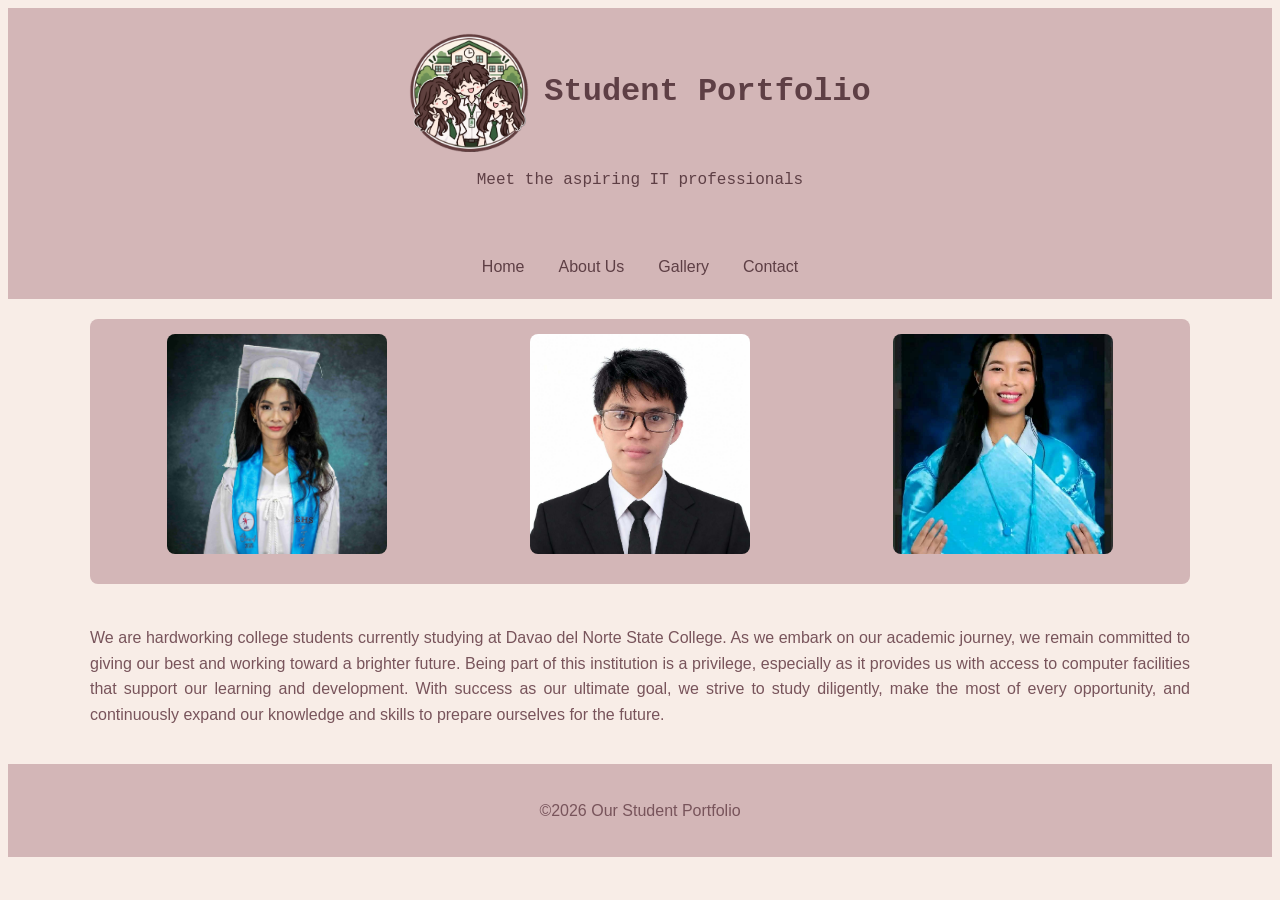
<file: index.html>
<!DOCTYPE html>
<html lang="en">
    <head>
        <meta charset="UTF-8">
        <meta name="viewport" content="width=device-width,initial-scale=1.0">
        <title>Student Portfolio</title>
        <link rel="icon" type="image/png" href="img/logo.png">
        <link rel="stylesheet" href="./style.css">
    </head>
    <body>
        <header>
            <div class="brand">
            <img src="img/logo.png" alt="Logo" class="logo">
            <h1>Student Portfolio</h1>
            </div>
            <p>Meet the aspiring IT professionals</p>
        </header>

        <nav aria-label="Main navigation">
            <a href="./index.html">Home</a>
            <a href="./about.html">About Us</a>
            <a href="./gallery.html">Gallery</a>
            <a href="./contact.html">Contact</a>
        </nav>

        <main>
            <div class="container">
                <img src="./img/lady.jpg" alt="Image of Lady">
                <img src="./img/sal.jpg" alt="Image of Sal">
                <img src="./img/jane.jpg" alt="Image of Jane">
            </div>

            <p>We are hardworking college students currently studying at Davao del Norte State College. As we embark on our academic journey, we remain committed to giving our best and working toward a brighter future. Being part of this institution is a privilege, especially as it provides us with access to computer facilities that support our learning and development. With success as our ultimate goal, we strive to study diligently, make the most of every opportunity, and continuously expand our knowledge and skills to prepare ourselves for the future.</p>
        </main>

        <footer> <p>©2026 Our Student Portfolio</p></footer>
    </body>
</html>
</file>
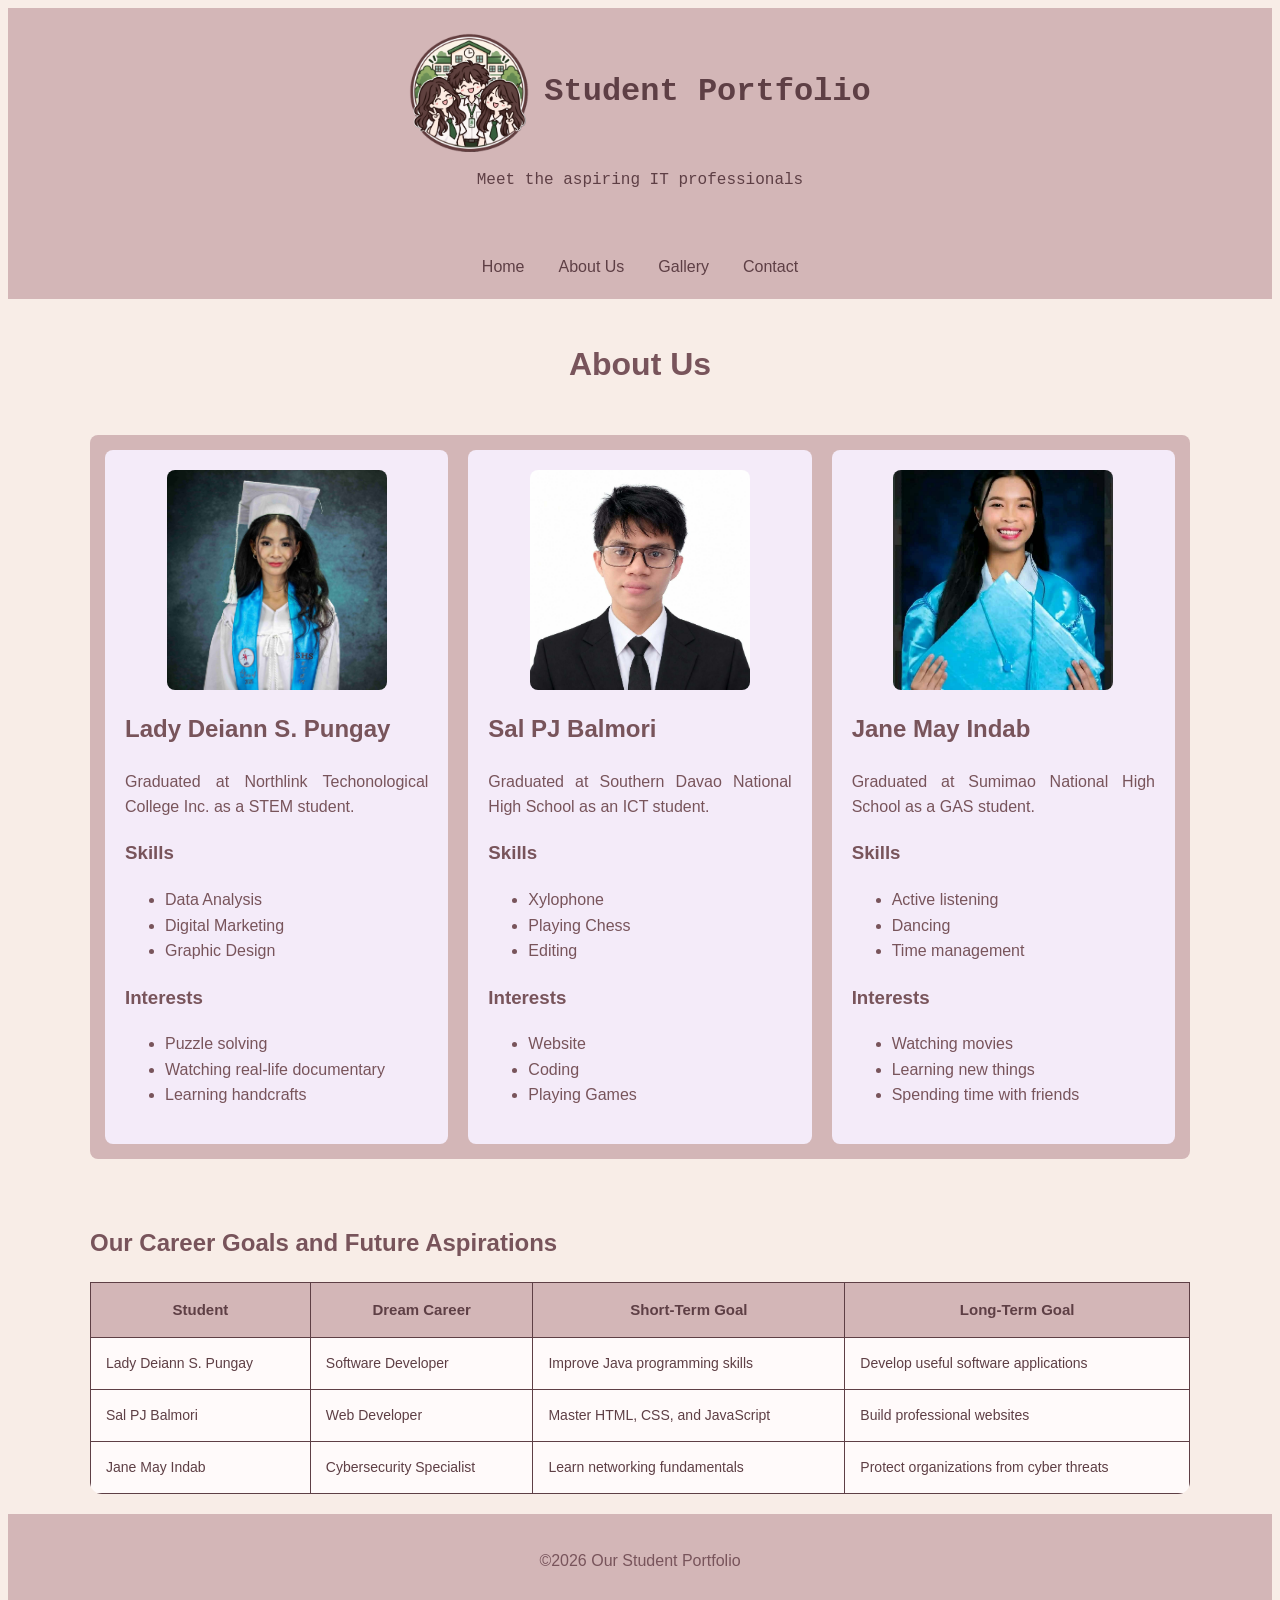
<file: about.html>
<!DOCTYPE html>
<html lang="en">
    <head>
        <meta charset="UTF-8">
        <meta name="viewport" content="width=device-width,initial-scale=1.0">
        <title>Student Portfolio</title>
        <link rel="icon" type="image/png" href="img/logo.png">
        <link rel="stylesheet" href="./style.css">
    </head>
    <body>
        <header>
            <div class="brand">
            <img src="img/logo.png" alt="Logo" class="logo">
            <h1>Student Portfolio</h1>
            </div>
            <p>Meet the aspiring IT professionals</p>
        </header>

        <nav aria-label="Main navigation">
            <a href="./index.html">Home</a>
            <a href="./about.html">About Us</a>
            <a href="./gallery.html">Gallery</a>
            <a href="./contact.html">Contact</a>
        </nav>

        <main>
             <h2 class="page-title">About Us</h2>
            <div class="container">
                <article class="profile-card">
                    <img src="./img/lady.jpg" alt="Image of Lady">

                    <h2>Lady Deiann S. Pungay</h2>
                    <p>Graduated at Northlink Techonological College Inc. as a STEM student.</p>
                    <h3>Skills</h3>
                    <ul>
                        <li>Data Analysis</li>
                        <li>Digital Marketing</li>
                        <li>Graphic Design</li>
                    </ul>
                    <h3>Interests</h3>
                    <ul>
                        <li>Puzzle solving</li>
                        <li>Watching real-life documentary</li>
                        <li>Learning handcrafts</li>
                    </ul>
                </article>
           
                <article class="profile-card">
                    <img src="./img/sal.jpg" alt="Image of Sal">

                    <h2>Sal PJ Balmori</h2>
                    <p>Graduated at Southern Davao National High School as an ICT student.</p>
                    <h3>Skills</h3>
                    <ul>
                        <li>Xylophone</li>
                        <li>Playing Chess</li>
                        <li>Editing</li>
                    </ul>
                    <h3>Interests</h3>
                    <ul>
                        <li>Website</li>
                        <li>Coding</li>
                        <li>Playing Games</li>
                    </ul>
                </article>
           
                <article class="profile-card">
                    <img src="./img/jane.jpg" alt="Image of Jane">

                    <h2>Jane May Indab</h2>
                    <p>Graduated at Sumimao National High School as a GAS student.</p>
                    <h3>Skills</h3>
                    <ul>
                        <li>Active listening</li>
                        <li>Dancing</li>
                        <li>Time management</li>
                    </ul>
                    <h3>Interests</h3>
                    <ul>
                        <li>Watching movies</li>
                        <li>Learning new things</li>
                        <li>Spending time with friends</li>
                    </ul>
                </article>
            </div>

            <div class="table-container">
        <article class="profile-card">

                <h2>Our Career Goals and Future Aspirations</h2>

                     <table>
                        <thead>
                            <tr>
                                <th>Student</th>
                                <th>Dream Career</th>
                                <th>Short-Term Goal</th>
                                <th>Long-Term Goal</th>
                            </tr>
                         </thead>
                         
                            <tr>
                                <td>Lady Deiann S. Pungay</td>
                                <td>Software Developer</td>
                                <td>Improve Java programming skills</td>
                                <td>Develop useful software applications</td>
                            </tr>

                            <tr>
                                <td>Sal PJ Balmori</td>
                                <td>Web Developer</td>
                                <td>Master HTML, CSS, and JavaScript</td>
                                <td>Build professional websites</td>
                            </tr>

                            <tr>
                                <td>Jane May Indab</td>
                                <td>Cybersecurity Specialist</td>
                                <td>Learn networking fundamentals</td>
                                <td>Protect organizations from cyber threats</td>
                            </tr>
                    </table>

        </article>
    </div>


        </main>

        <footer> <p>©2026 Our Student Portfolio</p></footer>
        
    </body>
</html>
</file>
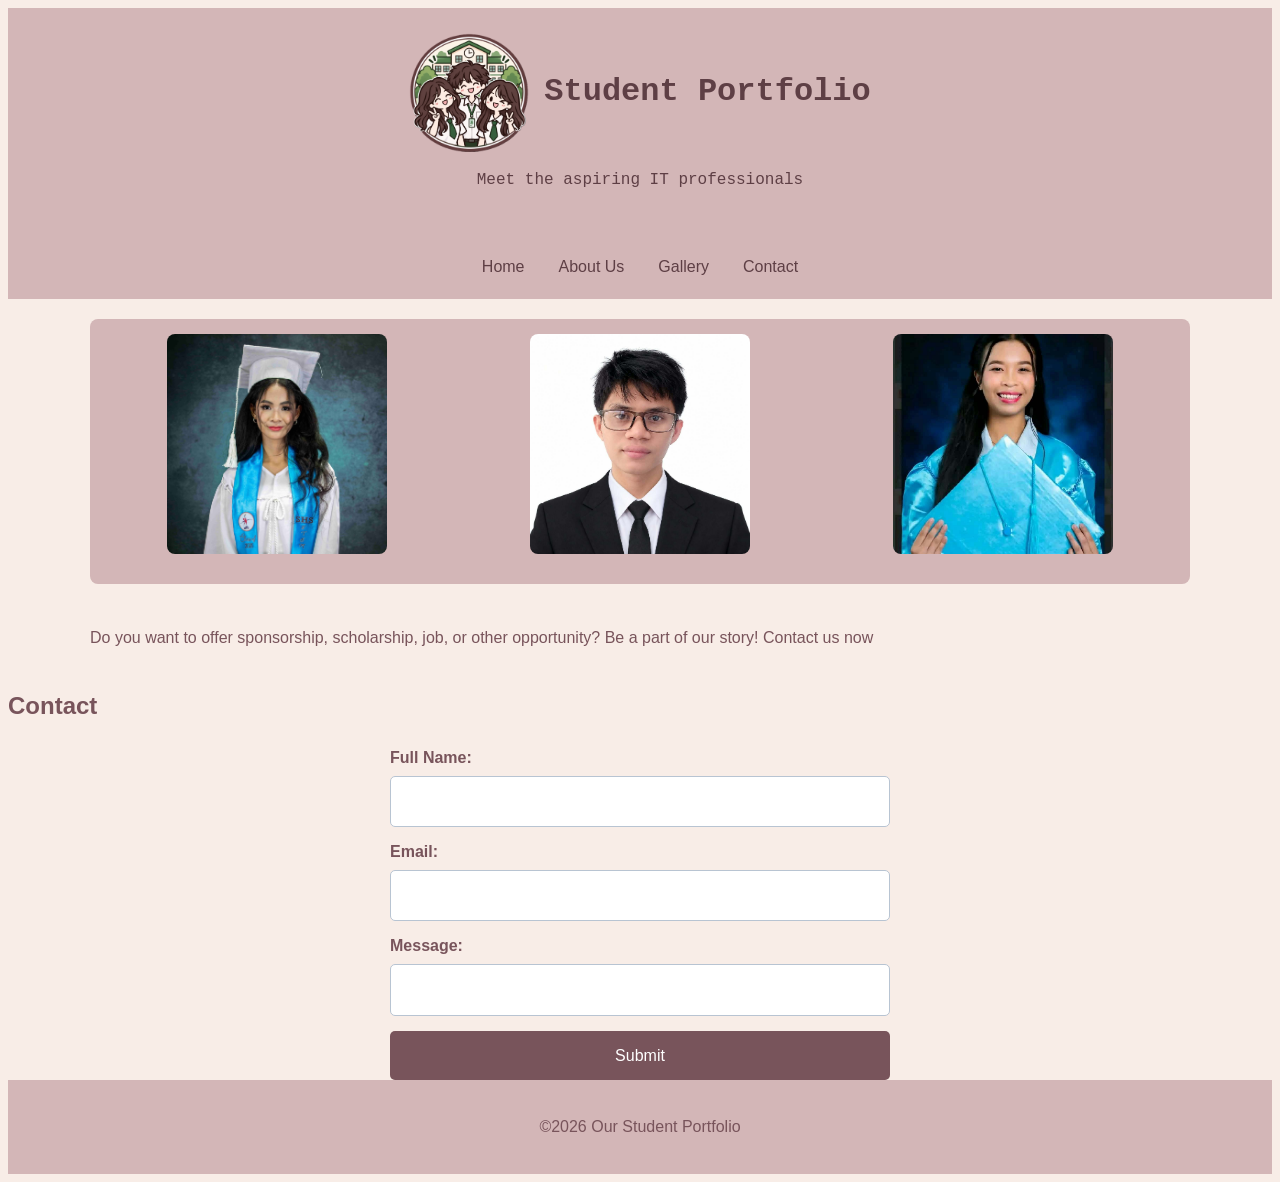
<file: contact.html>
<!DOCTYPE html>
<html lang="en">
    <head>
        <meta charset="UTF-8">
        <meta name="viewport" content="width=device-width,initial-scale=1.0">
        <title>Student Portfolio</title>
        <link rel="icon" type="image/png" href="img/logo.png">
        <link rel="stylesheet" href="./style.css">
    </head>
    <body>
        <header>
            <div class="brand">
            <img src="img/logo.png" alt="Logo" class="logo">
            <h1>Student Portfolio</h1>
            </div>
            <p>Meet the aspiring IT professionals</p>
        </header>

        <nav aria-label="Main navigation">
            <a href="./index.html">Home</a>
            <a href="./about.html">About Us</a>
            <a href="./gallery.html">Gallery</a>
            <a href="./contact.html">Contact</a>
        </nav>

        <main>
            <div class="container">
                <img src="./img/lady.jpg" alt="Image of Lady">
                <img src="./img/sal.jpg" alt="Image of Sal">
                <img src="./img/jane.jpg" alt="Image of Jane">
            </div>
            <p>Do you want to offer sponsorship, scholarship, job, or other opportunity? Be a part of our story! Contact us now</p>

        </main>

            <h2>Contact</h2> 
    <form>
    <label for="name">Full Name:</label>
    <input type="text" id="name" name="name" required>
    <label for="email">Email:</label>
    <input type="email" id="email" name="email" required>
    <label for="message">Message:</label>
    <input type="text" id="message" name="message" required>
    <button type="submit">Submit</button>
    </form>

        <footer> <p>©2026 Our Student Portfolio</p></footer>

    </body>
</html>
</file>
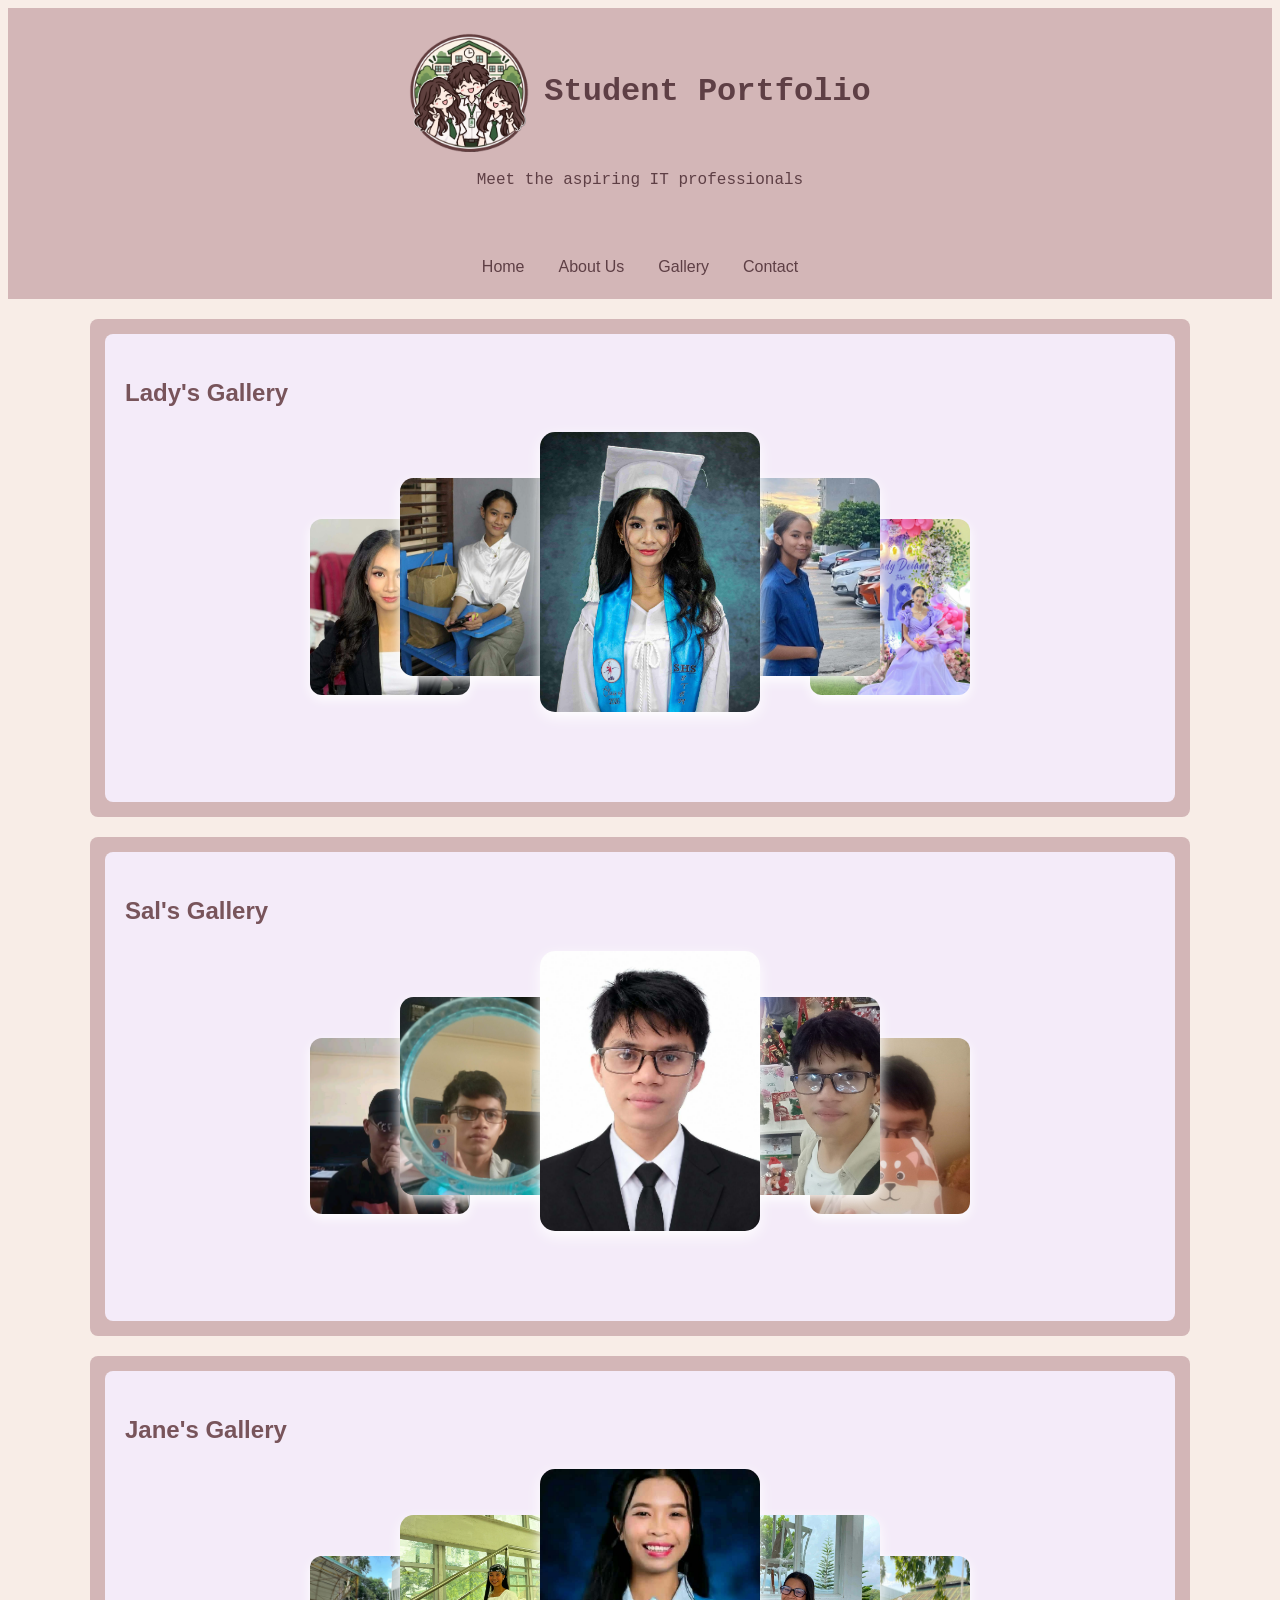
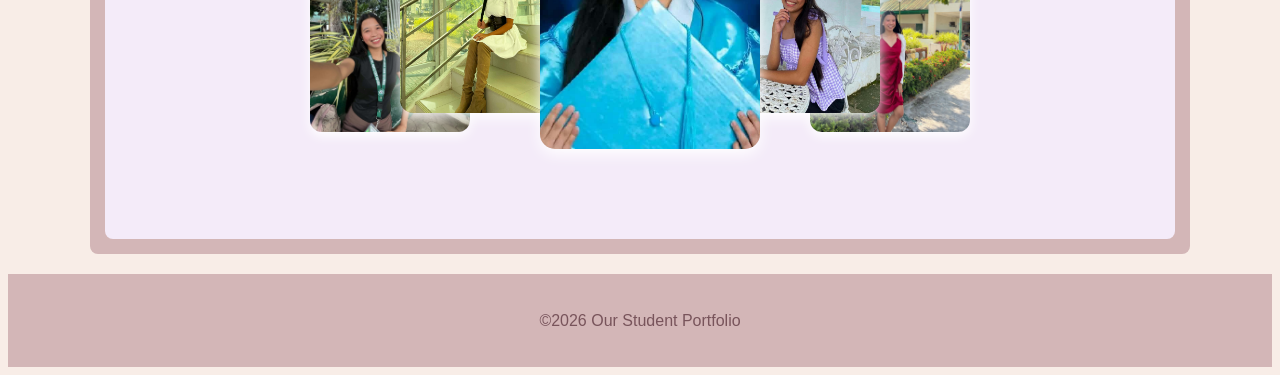
<file: gallery.html>
<!DOCTYPE html>
<html lang="en">
    <head>
        <meta charset="UTF-8">
        <meta name="viewport" content="width=device-width,initial-scale=1.0">
        <title>Student Portfolio</title>
        <link rel="icon" type="image/png" href="img/logo.png">
        <link rel="stylesheet" href="./style.css">
    </head>
    <body>
        <header>
            <div class="brand">
            <img src="img/logo.png" alt="Logo" class="logo">
            <h1>Student Portfolio</h1>
            </div>
            <p>Meet the aspiring IT professionals</p>
        </header>

        <nav aria-label="Main navigation">
            <a href="./index.html">Home</a>
            <a href="./about.html">About Us</a>
            <a href="./gallery.html">Gallery</a>
            <a href="./contact.html">Contact</a>
        </nav>

        <main>
            <div class="container">
                <article class="profile-card">

                    <h2>Lady's Gallery</h2>

        <div class="gallery">

        <a class="picture p1" href="./img/lady2.jpg" aria-label="View Lady's Second picture">

            <img src="img/lady2.jpg" alt="2nd Picture of Lady">
        </a>

        <a class="picture p2" href="./img/lady3.jpg" aria-label="View Lady's third picture">

            <img src="img/lady3.jpg" alt="3rd Picture of Lady">
        </a>

        <a class="picture p3" href="./img/lady.jpg" aria-label="View Lady's first picture">

            <img src="img/lady.jpg" alt="1st Picture of Lady">
        </a>

        <a class="picture p4" href="./img/lady4.jpg" aria-label="View Lady's fourth picture">

            <img src="img/lady4.jpg" alt="4th Picture of Lady">
        </a>

        <a class="picture p5" href="./img/lady5.jpg" aria-label="View Lady's fifth picture">

            <img src="img/lady5.jpg" alt="5th Picture of Lady">
        </a>

        </div>

        </article>
        </div>
        </main>

        <main>
            <div class="container">
                <article class="profile-card">

                    <h2>Sal's Gallery</h2>

        <div class="gallery">

       <a class="picture p1" href="./img/sal2.jpg" aria-label="View Sal's Second picture">

            <img src="img/sal2.jpg" alt="2nd Picture of Sal">
        </a>

        <a class="picture p2" href="./img/sal3.jpg" aria-label="View Sal's third picture">

            <img src="img/sal3.jpg" alt="3rd Picture of Sal">
        </a>

        <a class="picture p3" href="./img/sal.jpg" aria-label="View Sal's first picture">

            <img src="img/sal.jpg" alt="1st Picture of Sal">
        </a>

        <a class="picture p4" href="./img/sal4.jpg" aria-label="View Sal's fourth picture">

            <img src="img/sal4.jpg" alt="4th Picture of Sal">
        </a>

        <a class="picture p5" href="./img/sal5.jpg" aria-label="View Sal's fifth picture">

            <img src="img/sal5.jpg" alt="5th Picture of Sal">
        </a>

        </div>
        </article>
        </div>
        </main>

        <main>
            <div class="container">
                <article class="profile-card">

                    <h2>Jane's Gallery</h2>

        <div class="gallery">

        <a class="picture p1" href="./img/jane2.jpg" aria-label="View Jane's Second picture">

            <img src="img/jane2.jpg" alt="2nd Picture of Jane">
        </a>

        <a class="picture p2" href="./img/jane3.jpg" aria-label="View Jane's third picture">

            <img src="img/jane3.jpg" alt="3rd Picture of Jane">
        </a>

        <a class="picture p3" href="./img/jane.jpg" aria-label="View Jane's first picture">

            <img src="img/jane.jpg" alt="1st Picture of Jane">
        </a>

        <a class="picture p4" href="./img/jane4.jpg" aria-label="View Jane's fourth picture">

            <img src="img/jane4.jpg" alt="4th Picture of Jane">
        </a>

        <a class="picture p5" href="./img/jane5.jpg" aria-label="View Jane's fifth picture">

            <img src="img/jane5.jpg" alt="5th Picture of Jane">
        </a>

        </div>
        </article>
        </div>
        </main>

        <footer> <p>©2026 Our Student Portfolio</p></footer>

    </body>
</html>
</file>
<file: style.css>
* {
    box-sizing: border-box;
}

html {
    scroll-behavior: smooth;
}

body {
    font-family: Arial, sans-serif; 
    line-height: 1.6;
    color: #78545B;
    background-color: #f8ede7;
    font-size: medium;
    text-align: justify;
}

header {
    background-color: #d3b6b7;
    color: #5e3f45;
    text-align: center;
    padding: 24px 16px;
    font-family: 'Courier New', Courier, monospace;
}

.logo-container {
    display: flex;
    align-items: center;
    justify-content: center;
    gap: 15px;
}

.brand {
    display: flex;
    align-items: center;
    justify-content: center;
    gap: 15px;
}

.logo {
    width: 120px;
    height: 120px;
    object-fit: contain;
    display: block;
}

.brand h1 {
    margin: 0;
    text-align: center;
}

nav {
    background: #d3b6b7;
    padding: 12px;
    display: flex;
    justify-content: center;
    align-items: center;
    flex-wrap: wrap;
    gap: 10px;
    color: #ffffff;
}

nav a {
    color: #5e3f45; 
    padding: 8px 12px;
    text-decoration: none;
    border-radius: 5px;
}

nav a:hover {
    background: #775c62;
    color: #ffffff;
}

main {
    width: 100%;
    max-width: 1100px;
    margin: 20px auto;
    display: flex;
    flex-direction: column;
    gap: 25px;
    align-item: center;
}

.page-title {
    text-align: center;
    color: #78545B;
    font-size: 2rem;
    margin: 20px 0;
    width: 100;
}

.container {
  display: flex;
  justify-content: space-evenly;
  flex-wrap: wrap;
  gap: 20px;
  background-color: #d3b6b7;
  padding: 15px;
  border-radius: 8px;
}

.container article {
  background-color: #F4EBF9;
  margin: 0px;
  padding: 20px;
  font-size: 16px;
  flex: 1 1 250px;
  min-width: 0;
  border-radius: 8px;
}

.table-container {
    width: 100%;
    overflow-x: auto;
    margin-top: 20px;
    border-radius: 12px;
}

table {
    width: 100%;
    border-collapse: collapse;
    border: 1px solid #5e3f45;
    background-color: #fffafa;
    color: #5e3f45;
    text-align: left;
}

thead {
    background-color: #d3b6b7;
    color: #5e3f45;
}

th, td {
    border: 1px solid #5e3f45;
    padding: 15px;
}

th {
    padding: 15px;
    font-size: 15px;
    font-weight: bold;
    text-align: center;
}

td {
    padding: 15px;
    font-size: 14px;
    line-height: 1.5;
}

.container img {
    display: block;
    width: 100%;
    max-width: 220px;
    height: auto;
    margin: 0 auto 15px;
    border-radius: 8px;
}

.gallery {
    position: relative;
    width: 100%;
    max-width: 700px;
    height: 350px;
    margin: auto;
}

.picture {
    display: block;
    width: 200px;
    height: 220px;
    position: absolute;
    transition: 0.4s ease;
}

.picture:first-child {
    margin-left: 0;
}

.gallery .picture img {
    display: block;
    width: 100%;
    height: 100%;
    max-width: none;
    margin: 0;
    object-fit: cover;
    border-radius: 15px;
    box-shadow: 0 5px 15px #ffffff ;
}

.p1 {
    left: 0;
    top: 65px;
    z-index: 1;
    transform: scale(0.8);
}

.p2 {
    left: 100px;
    top: 35px;
    z-index: 2;
    transform: scale(0.9);
}

.p3 {
    left: 250px;
    top: 0;
    width: 220px;
    height: 280px;
    z-index: 5;
}

.p4 {
    left: 400px;
    top: 35px;
    z-index: 2;
    transform: scale(0.9);
}

.p5 {
    left: 500px;
    top: 65px;
    z-index: 1;
    transform: scale(0.8);
}


.picture:hover,
.picture:focus-visible,
.picture:active {
    z-index: 10;
}

.picture:focus-visible {
    outline: 3px solid #5e3f45;
    outline-offset: 4px;
}


form {
    width: 100%;
    max-width: 500px;
    margin: auto;
}

label {
    display: block;
    margin-top: 12px;
    font-weight: bold;
}

input {
    display: block;
    width: 100%;
    padding: 12px;
    margin-top: 5px;
    font: inherit;
    border: 1px solid #b8c4d2;
    border-radius: 5px;
}


button { 
    display: block;
    width: 100%;
    padding: 12px;
    margin-top: 15px;
    font: inherit;
    background: #78545B;
    color: white;
    border: none;
    border-radius: 5px;
    cursor: pointer;
}

button:hover {
    background: #997a80 ;
}


footer {
    background:#d3b6b7; 
    color: #78545B; 
    text-align: center; 
    padding: 18px;
}

@media screen and (max-width: 768px) {

    main {
        width: 95%;
    }

    .container {
        gap: 15px;
    }

    .container article {
        flex: 1 1 220px;
    }

    .gallery {
        max-width: 600px;
        height: 300px;
    }

    .picture {
        width: 170px;
        height: 190px;
    }

    .p1 {
        left: 0;
        top: 60px;
    }

    .p2 {
        left: 75px;
        top: 35px;
    }

    .p3 {
        left: 50%;
        top: 0;
        width: 190px;
        height: 240px;
        transform: translateX(-50%);
    }

    .p4 {
        left: auto;
        right: 75px;
        top: 35px;
    }

    .p5 {
        left: auto;
        right: 0;
        top: 60px;
    }

}


@media screen and (max-width: 480px) {

    body {
        font-size: 14px;
    }

    header {
        padding: 15px 10px;
    }

    nav {
        gap: 5px;
        padding: 10px 5px;
    }

    nav a {
        padding: 7px 9px;
        font-size: 13px;
    }

    main {
        width: 95%;
        margin: 15px auto;
    }
    

    .container {
        padding: 10px;
        gap: 12px;
    }

    .container article {
        flex: 1 1 100%;
        padding: 15px;
    }

    .container img {
        max-width: 180px;
    }

    .gallery {
        width: 100%;
        height: 170px;
        overflow: visible;
        margin-bottom: 20px;
    }

    .picture {
        width: 75px;
        height: 100px;
    }

    .p1 {
        left: -10px;
        top: 35px;
        transform: scale(0.75);
    }

    .p2 {
        left: 8%;
        top: 20px;
        transform: scale(0.85);
    }

    .p3 {
        left: 50%;
        top: 0;
        width: 105px;
        height: 140px;
        transform: translateX(-50%);
    }

    .p4 {
        left: auto;
        right: 8%;
        top: 20px;
        transform: scale(0.85);
    }

    .p5 {
        left: auto;
        right: -10px;
        top: 35px;
        transform: scale(0.75);
    }


    form {
        width: 100%;
    }

    footer {
        padding: 15px 10px;
    }
}

@media screen and (max-width: 600px) {

    .table-container {
        overflow-x: auto;
    }

    table {
        min-width: 600px;
    }

    th, td {
        padding: 10px;
        font-size: 13px;
    }
}

@media (hover: hover) and (pointer: fine) {

    .picture:hover {
        z-index: 10;
    }

    .picture:hover img {
        transform: scale(1.08);
    }

}

.picture:focus-visible {
    z-index: 10;
    outline: 3px solid #5e3f45;
    outline-offset: 4px;
}

.picture:focus-visible img {
    transform: scale(1.08);
}


.picture:active {
    z-index: 10;
}

.picture:active img {
    transform: scale(1.05);
}


.picture img {
    transition: transform 0.3s ease;
}

@media (max-width: 600px) {
    .brand {
        display: flex;
        align-items: center;
        justify-content: center;
        gap: 8px;
    }

    .logo {
        width: 55px;
        height: 55px;
        object-fit: contain;
        flex-shrink: 0;
    }

    .brand h1 {
        font-size: 1.5rem;
        line-height: 1.2;
        margin: 0;
    }
}
</file>
